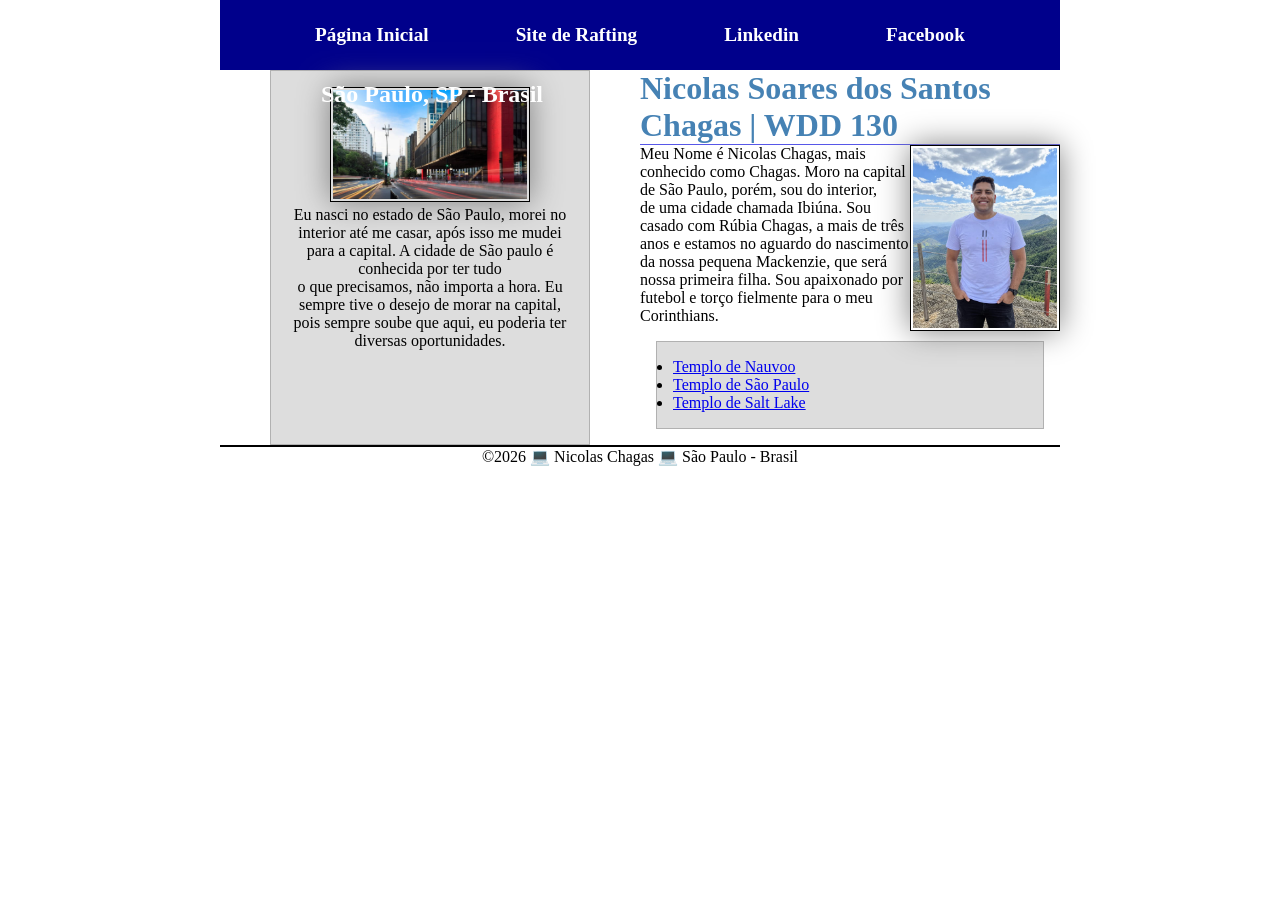
<file: index.html>
<!DOCTYPE html>
<html lang="pt-br">

<head>
    <meta charset="UTF-8">
    <meta name="viewport" content="width=device-width, initial-scale=1.0">
    <title>Nicolas Soares dos Santos Chagas | WDD 130</title>
    <link rel="stylesheet" href="estilos/estilos.css">
    <meta name="description"
      content="Página do aluno Nicolas Chagas, do curso Fundamentos da Web. O objetivo da página é ter um portfólio/biografia do aluno">
    <meta name="author" content="Nicolas Chagas">
</head>


<body>
    <header>
        <nav>
            <a href="#">Página Inicial</a>
            <a href="wwr/">Site de Rafting</a>
            <a href="https://www.linkedin.com/in/nicolas-chagas-56ab67249/"
              target="_blank">Linkedin</a>
            <a href="https://www.facebook.com/nicolas.chagas.1" target="_blank">Facebook</a>
        </nav>
    </header>
    <div class="grid">
        <main>
            <h1>Nicolas Soares dos Santos Chagas | WDD 130</h1>
            <img src="imagens/perfil.jpg" alt="Foto de Perfil Nicolas Chagas" width="200">
            <p>Meu Nome é Nicolas Chagas, mais conhecido como Chagas. Moro na capital de São Paulo,
                porém, sou do interior,<br> de uma cidade chamada Ibiúna.
                Sou casado com Rúbia Chagas, a mais de três anos e estamos no aguardo do nascimento
                <br>da nossa pequena Mackenzie, que será nossa primeira filha.
                Sou apaixonado por futebol e torço fielmente para o meu Corinthians.
            </p>

            <ul class="caixa">
                <li><a href="https://churchofjesuschristtemples.org/nauvoo-illinois-temple"
                      target="_blank">
                        Templo de Nauvoo</a></li>
                <li><a href="https://newsroom.churchofjesuschrist.org/article/s%C3%A3o-paulo-brazil-temple"
                      target="_blank"> Templo de São Paulo</a></li>
                <li><a href="https://www.churchofjesuschrist.org/temples/details/salt-lake-temple?lang=por"
                      target="_blank"> Templo de Salt Lake</a></li>
            </ul>
        </main>

        <aside class="caixa">
            <h2> São Paulo, SP - Brasil</h2>
            <img src="imagens/sao_paulo.jpg" alt="Imagem da cidade de São Paulo">
            <p> Eu nasci no estado de São Paulo, morei no interior até me casar, após isso me mudei
                para
                a capital. A cidade de São paulo é conhecida por ter tudo <br>o que precisamos, não
                importa a hora. Eu sempre tive o desejo de morar na capital, pois sempre soube que
                aqui, eu poderia ter diversas oportunidades.</p>
        </aside>
    </div>

    <footer>
        <p>©2026 💻 Nicolas Chagas 💻 São Paulo - Brasil</p>
    </footer>
</body>

</html>
</file>
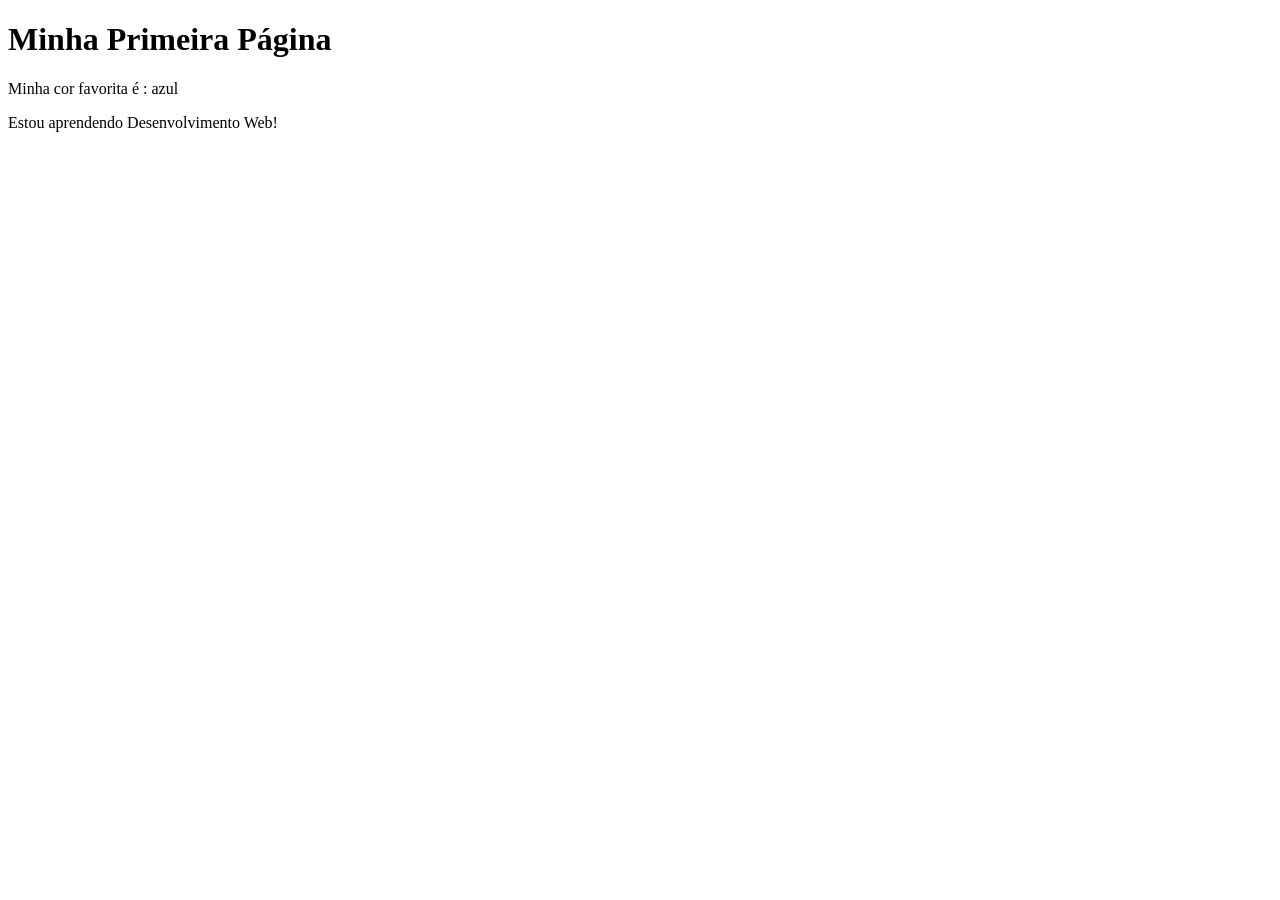
<file: semana01/primeira-pagina.html>
<!DOCTYPE html>
<html lang="pt-br">

<head>
    <meta charset="UTF-8">
    <meta name="viewport" content="width=device-width, initial-scale=1.0">
    <title>Minha Primeira Página</title>
</head>

<body>
    <h1>Minha Primeira Página</h1>
    <p>Minha cor favorita é : azul</p>
    <p>Estou aprendendo Desenvolvimento Web! </p>
</body>

</html>
</file>
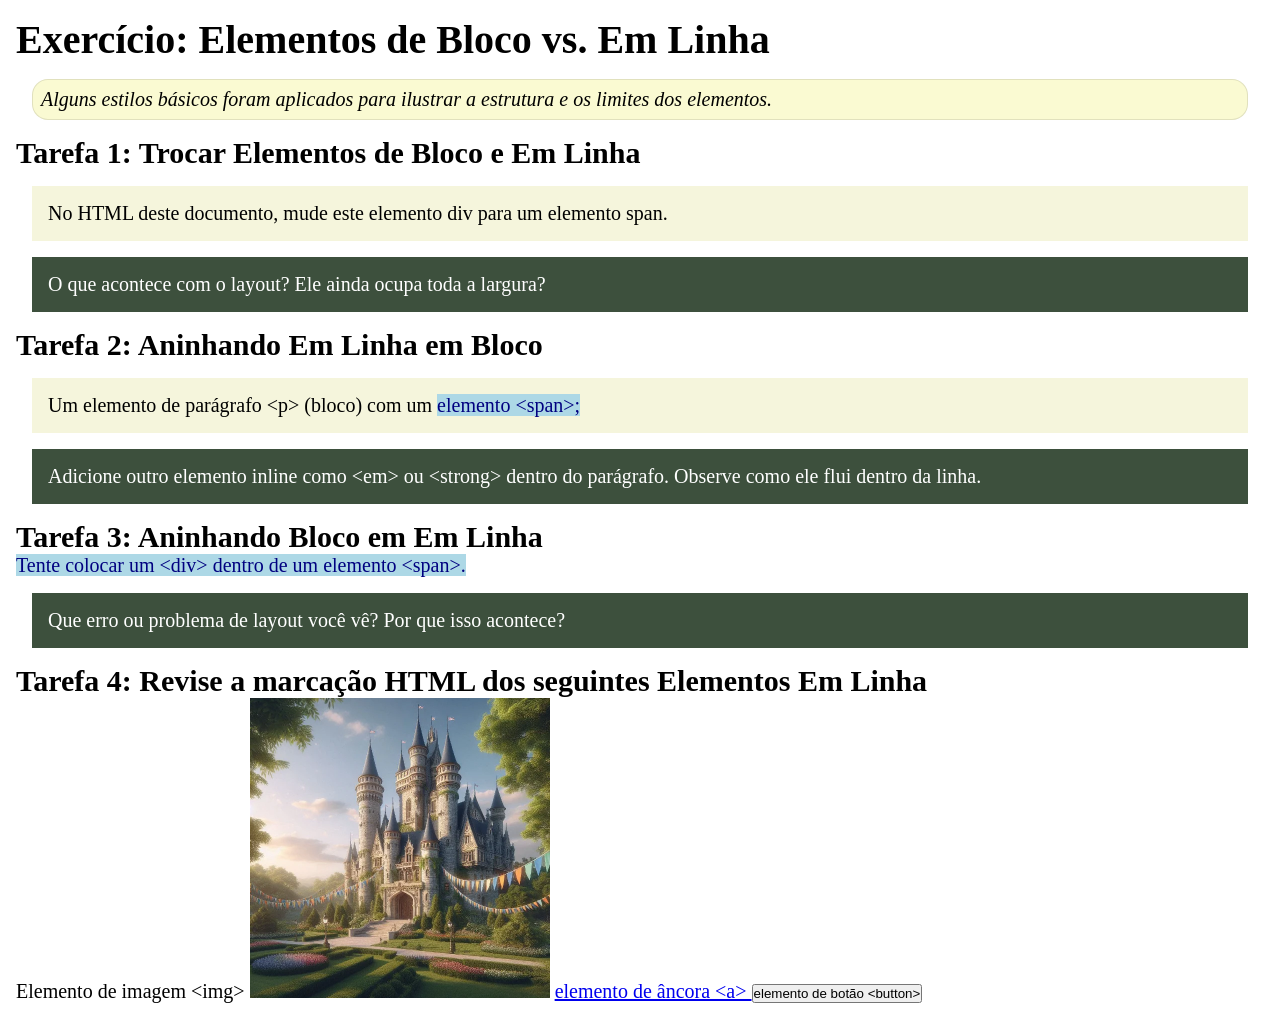
<file: semana02/bloco-vs-inline.html>
<!DOCTYPE html>
<html lang="pt-br">

<head>
    <meta charset="UTF-8">
    <meta name="viewport" content="width=device-width, initial-scale=1.0">
    <title>Exercício: Elementos de Bloco vs. Inline</title>
    <link rel="stylesheet" href="estilos/bloco-vs-inline.css">
</head>

<body>
    <main>
        <h1>Exercício: Elementos de Bloco vs. Em Linha</h1>
        <p class="note">Alguns estilos básicos foram aplicados para ilustrar a estrutura e os limites dos elementos.</p>

        <h2>Tarefa 1: Trocar Elementos de Bloco e Em Linha</h2>
        <div>No HTML deste documento, mude este elemento div para um elemento span.</div>

        <p class="question">O que acontece com o layout? Ele ainda ocupa toda a largura?</p>

        <h2>Tarefa 2: Aninhando Em Linha em Bloco</h2>
        <p>Um elemento de parágrafo &lt;p&gt; (bloco) com um <span>elemento &lt;span&gt;;</span></p>
        <p class="question">Adicione outro elemento inline como &lt;em&gt; ou &lt;strong&gt; dentro do parágrafo.
            Observe como ele flui dentro da linha.</p>

        <h2>Tarefa 3: Aninhando Bloco em Em Linha</h2>
        <span>Tente colocar um &lt;div&gt; dentro de um elemento &lt;span&gt;.</span>
        <p class="question">Que erro ou problema de layout você vê? Por que isso acontece?</p>


        <h2>Tarefa 4: Revise a marcação HTML dos seguintes Elementos Em Linha</h2>
        Elemento de imagem &lt;img&gt;
        <img src="imagens/castelo.webp" alt="imagem (imagens estão em linha)" width="300" height="300">
        <a href="https://churchofjesuschrist.org">elemento de âncora &lt;a&gt; </a>
        <button type="button">elemento de botão &lt;button&gt;</button>
    </main>
</body>

</html>
</file>
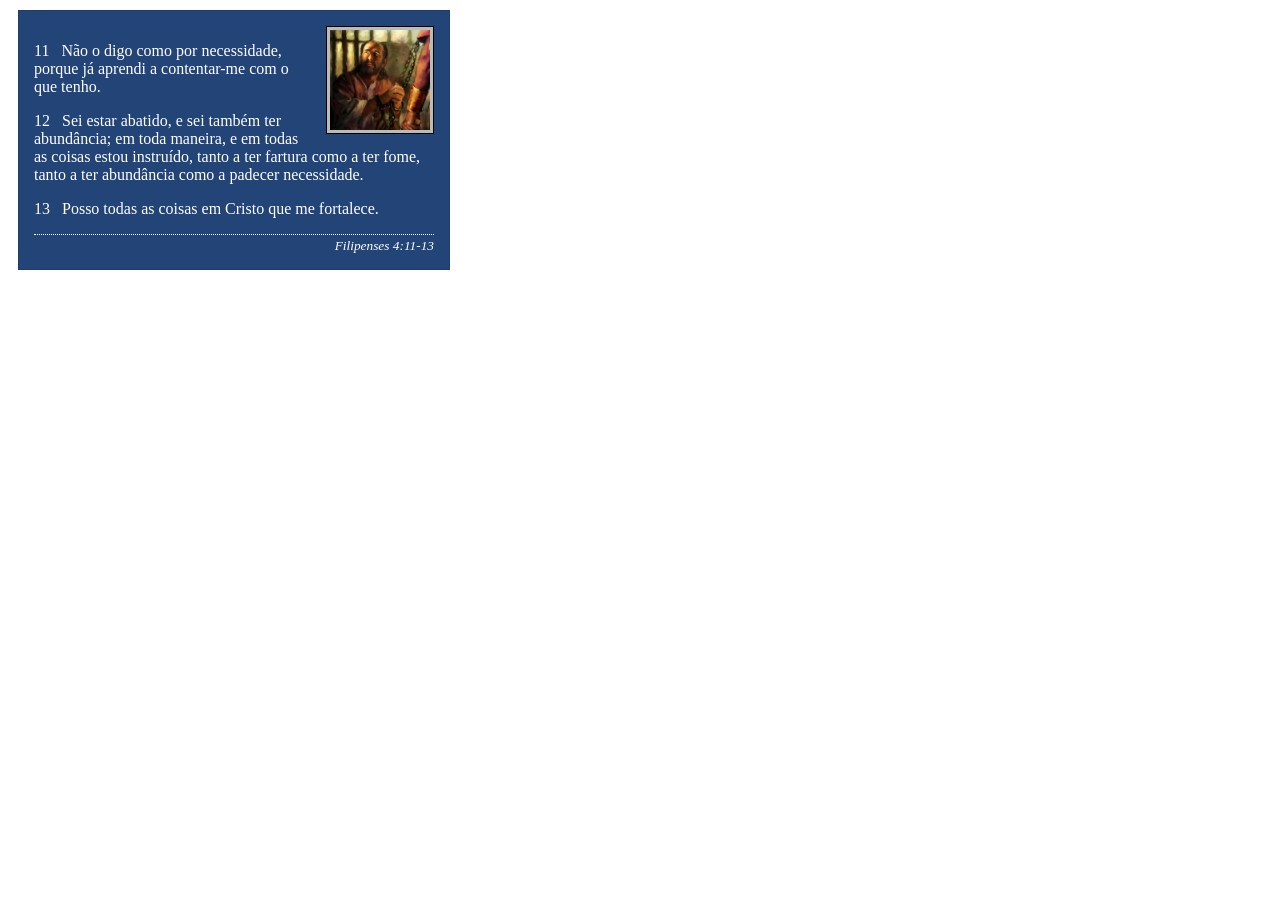
<file: semana02/box-model-solucao.html>
<!DOCTYPE html>
<html lang="pt-br">

<head>
    <meta charset="UTF-8">
    <meta name="viewport" content="width=device-width, initial-scale=1.0">
    <title>Atividade de Box Model</title>
    <link rel="stylesheet" href="estilos/box-model-solucao.css">
</head>

<body>
    <main>
        <div class="callout">
            <img src="imagens/apostolo-paulo-preso.webp" alt="Apóstolo Paulo - Preso em Roma" width="200" height="200">
            <blockquote>
                <p>11 &nbsp; Não o digo como por necessidade, porque já aprendi a contentar-me com o que tenho.</p>
                <p>12 &nbsp; Sei estar abatido, e sei também ter abundância; em toda maneira, e em todas as coisas estou
                    instruído, tanto a ter fartura como a ter fome, tanto a ter abundância como a padecer necessidade.
                </p>
                <p>13 &nbsp; Posso todas as coisas em Cristo que me fortalece.</p>
            </blockquote>
            <cite>Filipenses 4:11-13</cite>
        </div>
    </main>
</body>

</html>
</file>
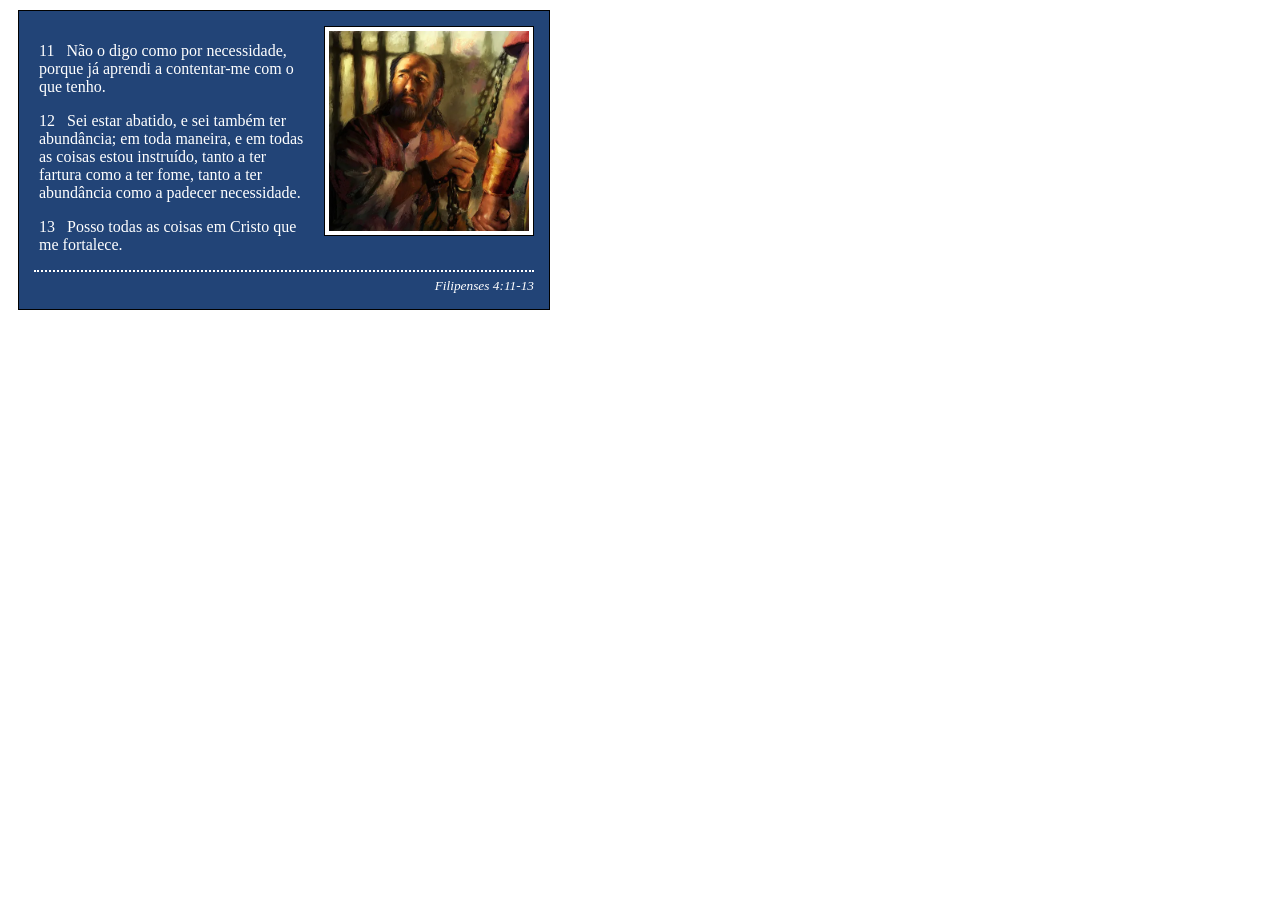
<file: semana02/box-model.html>
<!DOCTYPE html>
<html lang="pt-br">

<head>
    <meta charset="UTF-8">
    <meta name="viewport" content="width=device-width, initial-scale=1.0">
    <title>Atividade de Box Model</title>
    <link rel="stylesheet" href="estilos/box-model.css">
</head>

<body>
    <main>
        <div class="callout">
            <img src="imagens/apostolo-paulo-preso.webp" alt="Apóstolo Paulo - Preso em Roma"
              width="200" height="200">
            <blockquote>
                <p>11 &nbsp; Não o digo como por necessidade, porque já aprendi a contentar-me com o
                    que tenho.</p>
                <p>12 &nbsp; Sei estar abatido, e sei também ter abundância; em toda maneira, e em
                    todas as coisas estou instruído, tanto a ter fartura como a ter fome, tanto a
                    ter abundância como a padecer necessidade.</p>
                <p>13 &nbsp; Posso todas as coisas em Cristo que me fortalece.</p>
            </blockquote>
            <cite>Filipenses 4:11-13</cite>
        </div>
    </main>
</body>

</html>
</file>
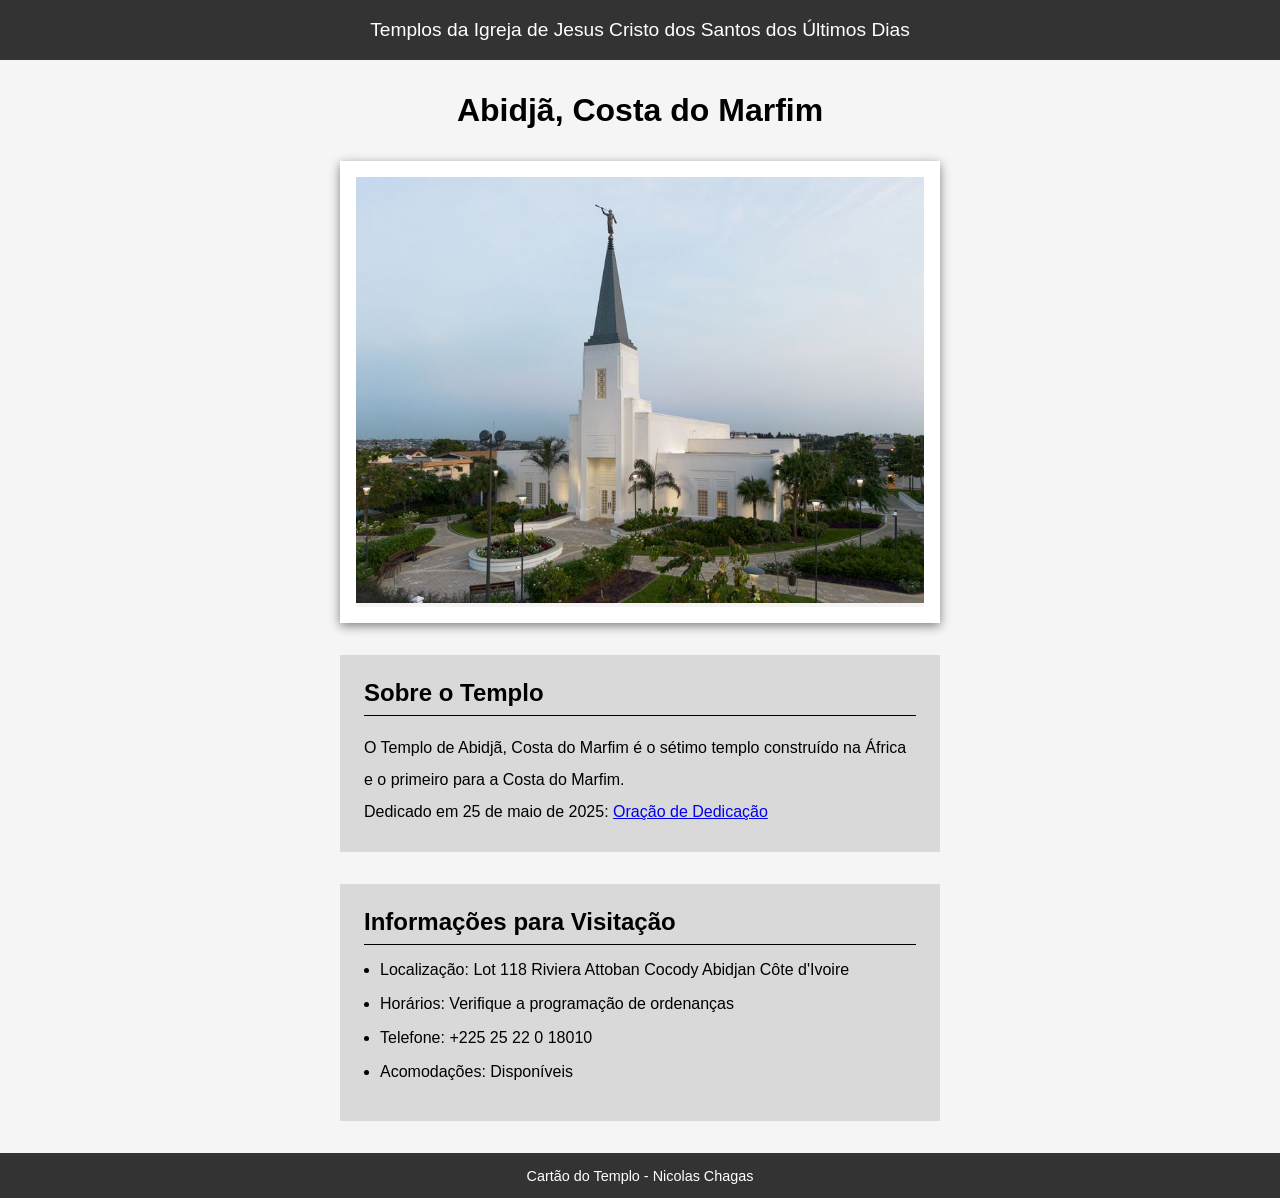
<file: semana02/templo.html>
<!DOCTYPE html>
<html lang="pt-br">

<head>
    <meta charset="UTF-8">
    <meta name="viewport" content="width=device-width, initial-scale=1.0">
    <title>Cartão do Templo - Abidjã, Costa do Marfim</title>
    <link rel="stylesheet" href="estilos/templo.css">
</head>

<body>
    <header>
        <p>Templos da Igreja de Jesus Cristo dos Santos dos Últimos Dias</p>
    </header>
    <main>
        <h1>Abidjã, Costa do Marfim</h1>
        <picture>
            <img src="imagens/abidja-costa-do-marfim.jpeg" alt="Templo de Abidjã, Costa do Marfim">
        </picture>
        <section>
            <h2>Sobre o Templo</h2>
            <p>O Templo de Abidjã, Costa do Marfim é o sétimo templo construído na África e o
                primeiro para a Costa do Marfim.</p>
            <p>Dedicado em 25 de maio de 2025: <a
                  href="https://www.churchofjesuschrist.org/temples/dedicatory-prayer/abidjan-ivory-coast-temple/2025-05-25?lang=eng"
                  target="_blank" rel="noopener noreferrer">Oração de Dedicação</a></p>
        </section>
        <section>
            <h2>Informações para Visitação</h2>
            <ul>
                <li>Localização: Lot 118 Riviera Attoban Cocody Abidjan Côte d'Ivoire</li>
                <li>Horários: Verifique a programação de ordenanças</li>
                <li>Telefone: +225 25 22 0 18010</li>
                <li>Acomodações: Disponíveis</li>
            </ul>
        </section>
    </main>
    <footer>
        <p>Cartão do Templo - Nicolas Chagas</p>
    </footer>
</body>

</html>
</file>
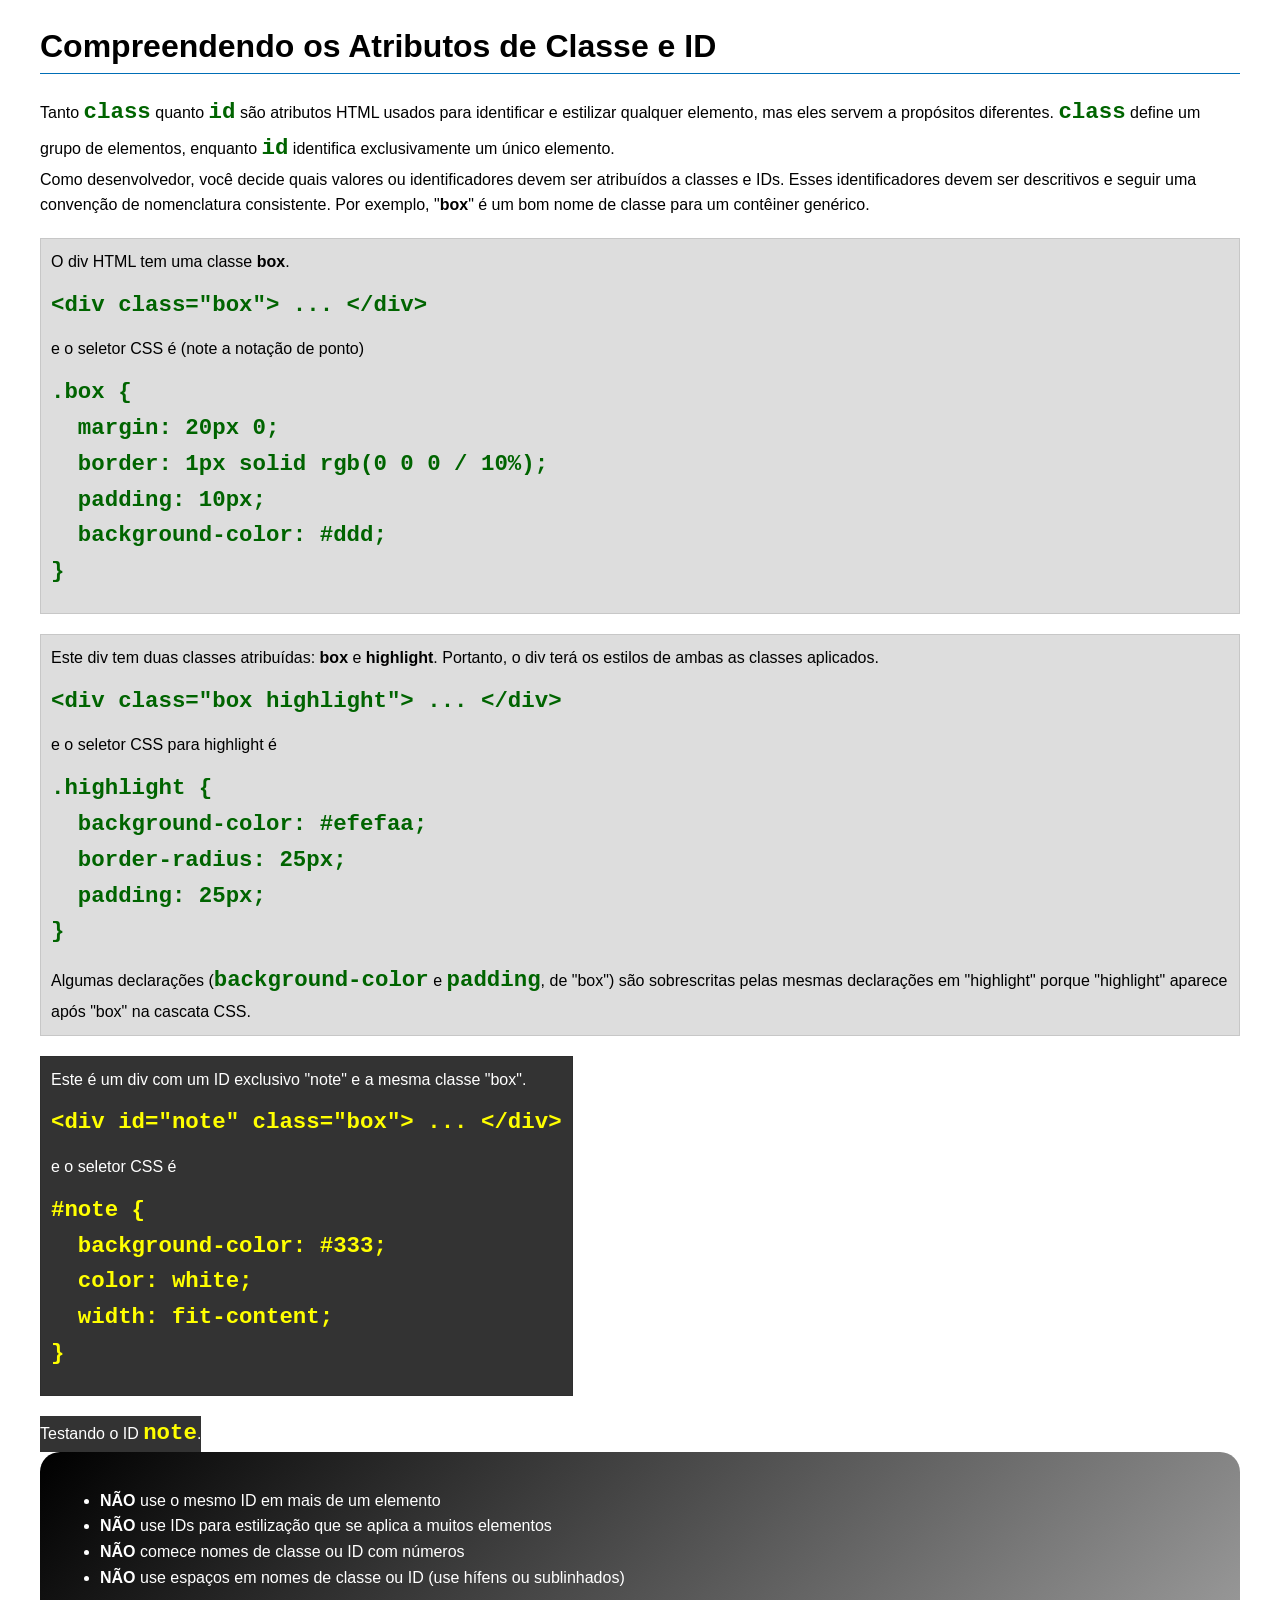
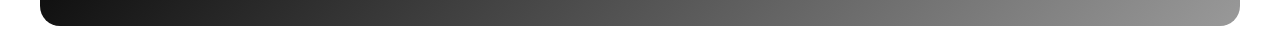
<file: semana03/classe-e-id.html>
<!DOCTYPE html>
<html lang="pt-br">

<head>
    <meta charset="UTF-8">
    <meta name="viewport" content="width=device-width, initial-scale=1.0">
    <title>Atributos de Classe vs ID</title>
    <link rel="stylesheet" href="estilos/classe-e-id.css">
</head>

<body>
    <h1>Compreendendo os Atributos de Classe e ID</h1>
    <p>Tanto <code>class</code> quanto <code>id</code> são atributos HTML usados para identificar e
        estilizar qualquer
        elemento, mas eles servem a propósitos diferentes. <code>class</code> define um grupo de
        elementos, enquanto
        <code>id</code> identifica exclusivamente um único elemento.
    </p>
    <p>Como desenvolvedor, você decide quais valores ou identificadores devem ser atribuídos a
        classes e IDs. Esses
        identificadores devem ser descritivos e seguir uma convenção de nomenclatura consistente.
        Por exemplo,
        "<strong>box</strong>" é um bom nome de classe para um contêiner genérico.</p>
    <div class="box">
        <p>O div HTML tem uma classe <strong>box</strong>.</p>
        <pre><code class="html">&lt;div class="box"&gt; ... &lt;/div&gt;</code></pre>
        e o seletor CSS é (note a notação de ponto)
        <pre><code class="css">.box {
  margin: 20px 0;
  border: 1px solid rgb(0 0 0 / 10%);
  padding: 10px;
  background-color: #ddd; 
}</code></pre>
    </div>

    <div class="box">
        <p>Este div tem duas classes atribuídas: <strong>box</strong> e <strong>highlight</strong>.
            Portanto, o div terá
            os estilos de ambas as classes aplicados.</p>
        <pre><code class="html">&lt;div class="box highlight"&gt; ... &lt;/div&gt;</code></pre>
        e o seletor CSS para highlight é
        <pre><code class="css">.highlight {
  background-color: #efefaa;
  border-radius: 25px;
  padding: 25px;
}</code></pre>
        <p>Algumas declarações (<code>background-color</code> e <code>padding</code>, de "box") são
            sobrescritas pelas
            mesmas declarações em "highlight" porque "highlight" aparece após "box" na cascata CSS.
        </p>
    </div>

    <div id="note" class="box">
        <p>Este é um div com um ID exclusivo "note" e a mesma classe "box".</p>
        <pre><code class="html">&lt;div id="note" class="box"&gt; ... &lt;/div&gt;</code></pre>
        e o seletor CSS é
        <pre><code class="css">#note {
  background-color: #333;
  color: white;
  width: fit-content;
}</code></pre>
    </div>

    <div id="note">
        <p>Testando o ID <code>note</code>.</p>
    </div>

    <section id="melhor-pratica">
        <ul>
            <li><strong>NÃO</strong> use o mesmo ID em mais de um elemento</li>
            <li><strong>NÃO</strong> use IDs para estilização que se aplica a muitos elementos</li>
            <li><strong>NÃO</strong> comece nomes de classe ou ID com números</li>
            <li><strong>NÃO</strong> use espaços em nomes de classe ou ID (use hífens ou
                sublinhados)</li>
        </ul>
    </section>

    <br>

</body>

</html>
</file>
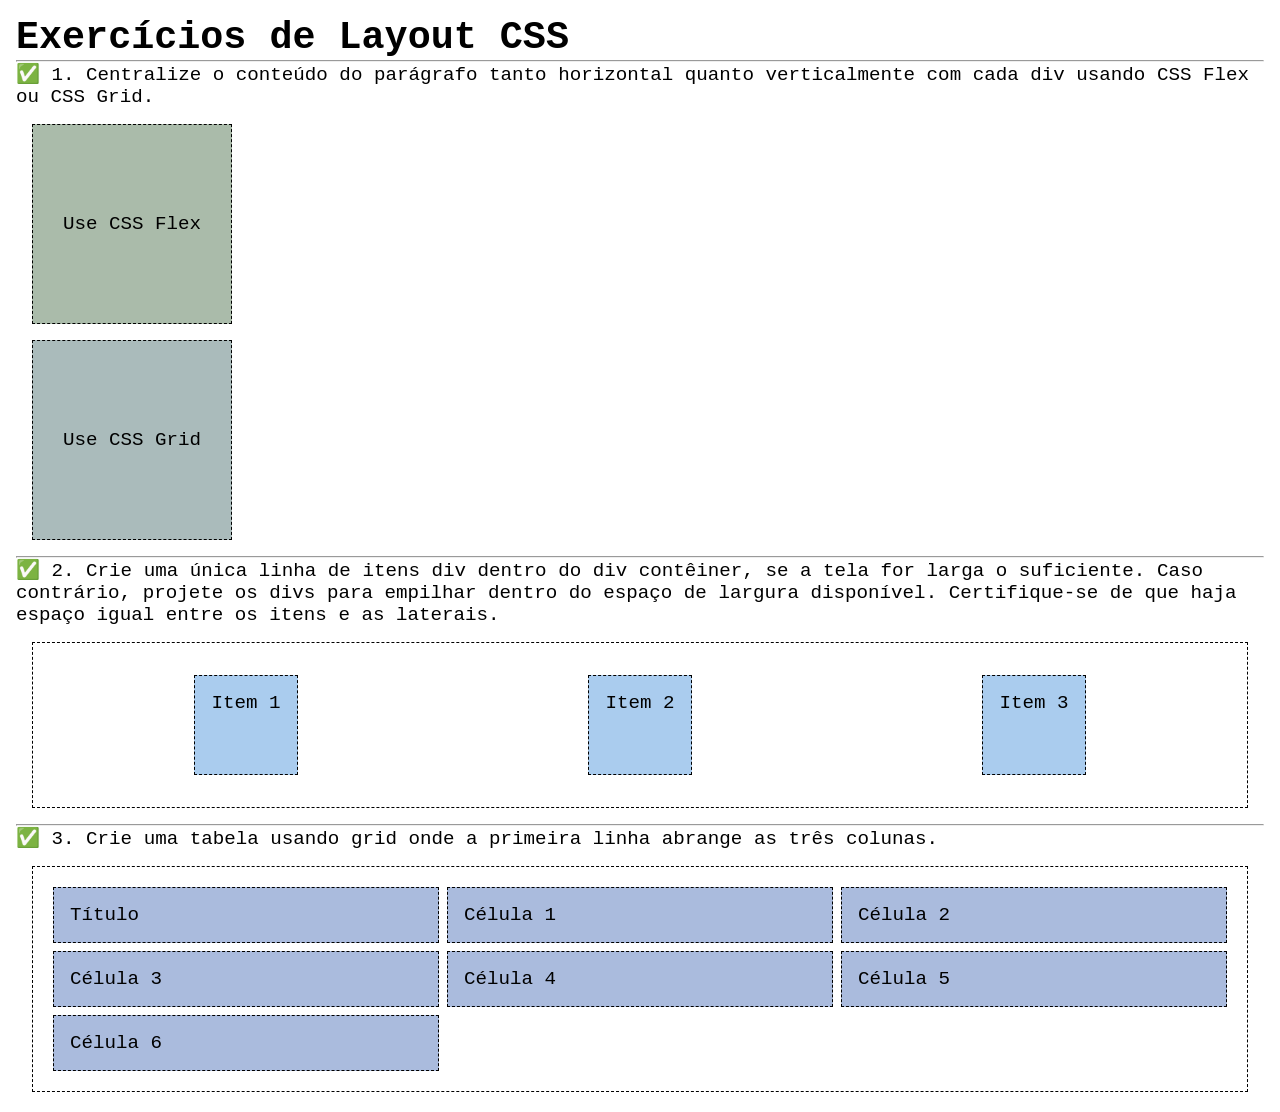
<file: semana04/exercicios-layout.html>
<!DOCTYPE html>
<html lang="pt-br">

<head>
    <meta charset="UTF-8">
    <meta name="viewport" content="width=device-width, initial-scale=1.0">
    <title>Exercícios de Layout CSS</title>
    <link rel="stylesheet" href="estilos/solucoes-dos-exercicios-de-layout.css">
</head>

<body>
    <main>
        <h1>Exercícios de Layout CSS</h1>
        <hr>
        <p>✅ 1. Centralize o conteúdo do parágrafo tanto horizontal quanto verticalmente com cada div usando CSS Flex ou
            CSS Grid.
        </p>
        <div class="one flex">
            <p>Use CSS Flex</p>
        </div>
        <div class="one grid">
            <p>Use CSS Grid</p>
        </div>
        <hr>
        <p>✅ 2. Crie uma única linha de itens div dentro do div contêiner, se a tela for larga o suficiente. Caso
            contrário, projete os
            divs para empilhar dentro do espaço de largura disponível. Certifique-se de que haja espaço igual entre os
            itens e as laterais.</p>
        <div class="container2">
            <div class="dois">
                <p>Item 1</p>
            </div>
            <div class="dois">
                <p>Item 2</p>
            </div>
            <div class="dois">
                <p>Item 3</p>
            </div>
        </div>
        <hr>
        <p>✅ 3. Crie uma tabela usando grid onde a primeira linha abrange as três colunas. </p>
        <div class="container3">
            <div class="tres colunas-3">
                <p>Título</p>
            </div>
            <div class="tres">
                <p>Célula 1</p>
            </div>
            <div class="tres">
                <p>Célula 2</p>
            </div>
            <div class="tres">
                <p>Célula 3</p>
            </div>
            <div class="tres">
                <p>Célula 4</p>
            </div>
            <div class="tres">
                <p>Célula 5</p>
            </div>
            <div class="tres">
                <p>Célula 6</p>
            </div>

        </div>
    </main>
</body>

</html>
</file>
<file: estilos/estilos.css>
* {
    margin: 0;
    padding: 0;
    box-sizing: border-box;
}

/* Seletores de Classe */
.caixa {
    margin: 1rem;
    padding: 1rem;
    border: 1px solid rgb(0 0 0 / 0.2);
    background-color: #ddd;
    color: #000;
}

nav {
    display: flex;
    justify-content: space-evenly;
    align-items: center;
    background-color: darkblue;
    padding: 1rem;
}

nav a {
    color: #fff;
    display: block;
    padding: 0.5rem;
    text-decoration: none;
    font-size: 1.2rem;
    font-weight: 700;

}

h1 {
    color: steelblue;
    border-bottom: 1px solid rgba(38, 38, 225, 0.774);
}

img {
    width: 150px;
    height: auto;
    border: 1px solid black;
    padding: 2px;
    box-shadow: 0 0 30px gray;
}

p {
    padding: 0;
}

main img {
    float: right;
    width: 150px;
    height: auto;
    border: 1px solid black;
    padding: 2px;
    box-shadow: 0 0 30px gray;
}

footer {
    margin-top: 15px;
    border-top: 2px solid #000;
    text-align: center;

}

header,
footer,
.grid {
    max-width: 840px;
    margin: 0 auto;
}

.grid {
    display: grid;
    grid-template-columns: 1fr 1fr;
    place-items: center;
}

aside {
    grid-row: 1;
    position: relative;
    width: 20em;
    text-align: center;
    height: 100%;
}

aside img {
    width: 200px;
    height: auto;
}

aside h2 {
    position: absolute;
    top: 10px;
    left: 50px;
    color: white;
}
</file>
<file: semana02/estilos/bloco-vs-inline.css>
* {
    margin: 0;
    padding: 0;
}

body {
    font-size: 20px;
    margin: 1rem;
}

p,
div {
    background-color: beige;
    margin: 1rem;
    padding: 1rem;
}

span {
    color: navy;
    background-color: lightblue;
}

code {
    margin: 0;
    padding: 0;
    color: green;
    font-size: 1.2rem;
}

.note {
    font-style: italic;
    background-color: lightgoldenrodyellow;
    border-radius: 1rem;
    border: 1px solid rgb(0 0 0 / 10%);
    margin: 1rem;
    padding: .5rem;
}

.question {
    background-color: #3d503d;
    color: #fff;
}
</file>
<file: semana02/estilos/box-model-solucao.css>
.callout {
    max-width: 400px;
    margin: 10px;
    border: 1px solid rgba(0, 0, 0, .1);
    padding: 15px;
    background-color: #247;
    color: #fff;
}

.callout img {
    float: right;
    margin: 0 0 10px 15px;
    border: 1px solid #000;
    padding: 3px;
    background-color: #bbb;
    width: 100px;
    height: auto;

}

blockquote {
    margin: 0;
}

cite {
    display: block;
    border-top: 1px dotted #fff;
    padding-top: 3px;
    text-align: right;
    font-size: smaller;
}
</file>
<file: semana02/estilos/box-model.css>
.callout {
    max-width: 500px;
    margin: 10px;
    border: 1px solid #000;
    padding: 15px;
    background-color: #247;
    color: #fff;

}

.callout img {
    float: right;
    margin: 0 0 15px 15px;
    border: 1px solid #000;
    padding: 4px;
    background-color: #fff;
    width: 110;
    height: auto;

}

blockquote {
    margin: 5px;
}

cite {
    display: block;
    border-top: 2px dotted #fff;
    padding-top: 6px;
    text-align: right;
    font-size: smaller;
}
</file>
<file: semana02/estilos/templo.css>
* {
    margin: 0;
    padding: 0;
    box-sizing: border-box;
}

body {
    font-family: Arial, Helvetica, sans-serif;
    background-color: #f5f5f5;
}

header,
footer {
    background-color: #333;
    padding: 1em;
    color: #fff;
    text-align: center;
    font-size: 1.2rem;
}

footer {
    font-size: 0.9rem;
}

main {
    width: 600px;
    margin: 0 auto;
}

main picture {
    border: 1rem solid white;
    display: block;
    box-shadow: 0 3px 10px gray;
}

main h1 {
    margin: 2rem 0;
    text-align: center;
}

main img {
    width: 100%;
}

main section {
    background-color: #D9D9D9;
    margin: 2rem 0;
    padding: 1.5rem;
}

main section h2 {
    border-bottom: 1px solid black;
    padding-bottom: 0.5rem;
    margin-bottom: 1rem;
}

main section p {
    line-height: 2rem;
}

main section li {
    margin: 1rem;
}
</file>
<file: semana03/estilos/classe-e-id.css>
body {
    font-family: Arial, sans-serif;
    line-height: 1.6;
    margin: 0;
    padding: 0 40px;
}

h1 {
    border-bottom: 1px solid rgb(0 110 182);
    padding-bottom: 0;
}



p {
    margin: 0;
}

code {
    color: darkgreen;
    font-weight: 700;
    font-size: 1.4rem;
}

/* Class exemplos - podem ser reutilizados */

.box {
    margin: 20px 0;
    border: 1px solid rgb(0 0 0 / 10%);
    padding: 10px;
    background-color: #ddd; /* essa é a abreviação para #dddddd */
}

.highlight {
    background-color: #efefaa;
    border-radius: 25px;
    padding: 25px;
}

/* ID exemplos - devem ser únicos */

#note {
    background-color: #333;
    color: white;
    width: fit-content;
}

#note code {
    color: yellow;
}

#melhor-pratica {
    background: linear-gradient(135deg, #000 0%, #999 100%);
    color: white;
    border-radius: 20px;
    padding: 20px
}
</file>
<file: semana04/estilos/solucoes-dos-exercicios-de-layout.css>
* {
    margin: 0;
    padding: 0;
    box-sizing: border-box;
}

body {
    margin: 1rem;
    font-family: monospace;
    font-size: 1.2rem;
}

div {
    margin: 1rem;
    border: 1px dashed;
    padding: 1rem;
}

.one {
    width: 200px;
    height: 200px;
}

.flex {
    background-color: #aba;
    display: flex;
    justify-content: center;
    align-items: center;
}

.grid {
    background-color: #abb;
    display: grid;
    place-items: center;
}

.container2 {
    display: flex;
    flex-wrap: wrap;
    justify-content: space-around;
}

.dois {
    background-color: #ace;
    height: 100px;
}

.container3 {
    display: grid;
    grid-template-columns: repeat(3, 1fr);
}

.columns-3 {
    grid-column: span 3;}

.tres {
    margin: .25rem;
    background-color: #abd;
}
</file>
